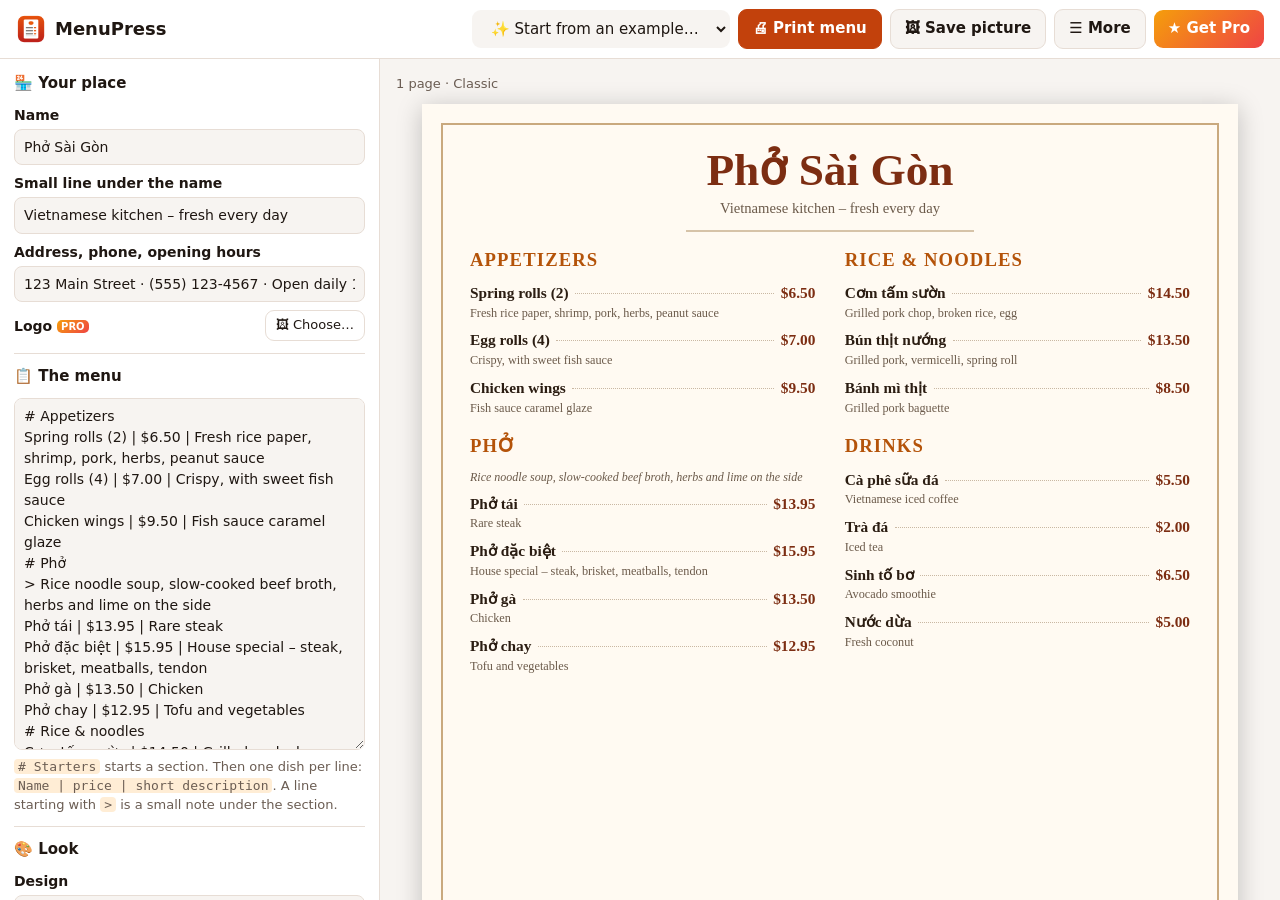
<file: index.html>
<!doctype html>
<html lang="en">
<head>
  <meta charset="utf-8">
  <meta name="viewport" content="width=device-width, initial-scale=1">
  <title>MenuPress - Menu Maker for Restaurants &amp; Cafés</title>
  <meta name="description" content="Make a beautiful menu or price list for your restaurant, café, bakery or salon in minutes. QR code, print on Letter or A4, menu board for a TV screen. Works offline, no subscription.">
  <meta name="theme-color" content="#c2410c">
  <link rel="manifest" href="manifest.json">
  <link rel="icon" href="icon-192.png">
  <link rel="stylesheet" href="style.css">
</head>
<body>
  <header class="topbar">
    <div class="brand"><img src="icon-192.png" alt="" width="30" height="30"><span>MenuPress</span></div>
    <span class="spacer"></span>
    <div class="top-btns">
      <select id="exampleSel" class="tb" aria-label="Start from an example">
        <option value="">✨ Start from an example…</option>
        <option value="pho">Vietnamese restaurant</option>
        <option value="cafe">Coffee shop</option>
        <option value="bakery">Bakery</option>
        <option value="nails">Nail salon price list</option>
        <option value="pizza">Pizza &amp; burgers</option>
      </select>
      <button id="printBtn" class="tb primary-tb" title="Print (Ctrl+P)">🖨 Print menu</button>
      <button id="pngBtn" class="tb">🖼 Save picture</button>
      <button id="moreBtn" class="tb">☰ More</button>
      <button id="proBtn" class="pro-btn">★ Get Pro</button>
    </div>
    <div id="menu" class="menu" hidden>
      <button id="saveBtn">💾 Save my menu (file) <small>Ctrl+S</small></button>
      <button id="openBtn">📂 Open a saved menu…</button>
      <hr>
      <a href="help.html" target="_blank" rel="noopener">❓ How to use MenuPress</a>
      <a href="mailto:thequan03072002@gmail.com?subject=MenuPress%20feedback">✉ Feedback &amp; support</a>
      <a href="https://apps.microsoft.com/detail/9NP0RPZLKVFR" target="_blank" rel="noopener">More apps: LabelPress – labels for jars &amp; boxes</a>
      <a href="https://apps.microsoft.com/detail/9NDCRGD5QFJ4" target="_blank" rel="noopener">More apps: RecipePress – family cookbook</a>
    </div>
    <input id="openIn" type="file" accept=".json,application/json" hidden>
    <input id="logoIn" type="file" accept="image/*" hidden>
  </header>

  <main class="layout">
    <aside class="left">
      <section class="tool">
        <h2>🏪 Your place</h2>
        <label class="field">Name<input id="name" type="text" maxlength="60" placeholder="Phở Sài Gòn"></label>
        <label class="field">Small line under the name<input id="tagline" type="text" maxlength="90" placeholder="Fresh Vietnamese kitchen since 1998"></label>
        <label class="field">Address, phone, opening hours<input id="footer" type="text" maxlength="160" placeholder="123 Main St · (555) 123-4567 · Mon–Sun 10am–9pm"></label>
        <div class="row"><span class="field">Logo <span class="pro-tag">PRO</span></span><span><button id="logoPick" class="ghost small">🖼 Choose…</button> <button id="logoClear" class="ghost small" hidden>✕</button></span></div>
      </section>
      <section class="tool">
        <h2>📋 The menu</h2>
        <textarea id="text" rows="16" spellcheck="true"></textarea>
        <p class="hint"><code># Starters</code> starts a section. Then one dish per line: <code>Name | price | short description</code>. A line starting with <code>&gt;</code> is a small note under the section.</p>
      </section>
      <section class="tool">
        <h2>🎨 Look</h2>
        <label class="field">Design<select id="designSel"></select></label>
        <div class="two">
          <label class="field">Paper<select id="paperSel">
            <option value="letter">US Letter</option><option value="a4">A4</option><option value="legal">US Legal</option><option value="half">Half Letter (2 per sheet)</option><option value="tabloid">Tabloid 11×17 ★</option>
          </select></label>
          <label class="field">Columns<select id="colsSel"><option value="1">1</option><option value="2">2</option><option value="3">3</option></select></label>
        </div>
        <label class="field"><span>Text size <span id="sizeVal" class="muted"></span></span><input id="size" type="range" min="70" max="140" step="5"></label>
        <label class="check"><input id="dots" type="checkbox"> Dotted line to the price</label>
        <label class="check"><input id="fit" type="checkbox"> Make it fit on one page</label>
      </section>
      <section class="tool">
        <h2>🔳 QR code</h2>
        <label class="check"><input id="qrOn" type="checkbox"> Show a QR code on the menu</label>
        <label class="field">Opens<input id="qrText" type="text" maxlength="300" placeholder="https://your-website.com/menu"></label>
        <label class="field">Text next to it<input id="qrLabel" type="text" maxlength="60" placeholder="Scan to order online"></label>
      </section>
      <section class="tool">
        <h2>📺 Menu board (TV screen) <span class="pro-tag">PRO</span></h2>
        <p class="hint">A picture in 1920×1080 for a TV or a screen in your shop – same design, landscape.</p>
        <button id="tvBtn" class="ghost">📺 Save menu board picture</button>
      </section>
      <p id="setHint" class="hint warn"></p>
      <p class="promise">🔒 Works on this PC, offline – nothing is uploaded.<br>💳 Pay once for Pro – no subscription.</p>
      <p class="fb-note">💬 Something not working the way you want? Tell me – <a href="mailto:thequan03072002@gmail.com?subject=MenuPress%20feedback">thequan03072002@gmail.com</a>. I read every message and improve the app.</p>
    </aside>
    <section class="stage">
      <div class="stagebar"><span id="pageLine" class="muted"></span></div>
      <div id="preview" class="preview"></div>
    </section>
  </main>

  <dialog id="proDialog" class="dlg">
    <h2>MenuPress Pro</h2>
    <p class="muted">One-time purchase. Yours forever on this Microsoft account. No subscription, ever.</p>
    <ul class="pro-list">
      <li><strong>All 8 designs</strong> – Chalkboard, Elegant gold, Fresh green, Bistro, Night and more</li>
      <li><strong>Your logo</strong> on the menu</li>
      <li><strong>Menus with many pages</strong> – the free version prints one page</li>
      <li><strong>Menu board picture</strong> for a TV screen, and pictures for Facebook, Instagram and delivery apps</li>
      <li><strong>No “Made with MenuPress” line</strong> at the bottom</li>
    </ul>
    <p class="fb-note">💬 Something not working the way you want? Tell me – <a href="mailto:thequan03072002@gmail.com?subject=MenuPress%20feedback">thequan03072002@gmail.com</a>. I read every message and improve the app.</p>
    <p id="proMsg" class="pro-msg" hidden></p>
    <div class="row-btns">
      <button id="buyBtn" class="primary" autofocus>Unlock Pro</button>
      <button id="restoreBtn" class="ghost">Restore purchase</button>
      <button id="closePro" class="ghost">Not now</button>
    </div>
  </dialog>
  <div id="toast" class="toast" hidden></div>
  <div id="restartBar" class="restart" hidden>A new version of MenuPress is ready. <button id="restartBtn" class="primary">Restart now</button></div>
  <div id="printArea"></div>
  <script src="qr.js"></script>
  <script src="app.js"></script>
  <script src="rate.js" data-id="9PMB9K33JH3K" data-app="MenuPress"></script>
</body>
</html>
</file>
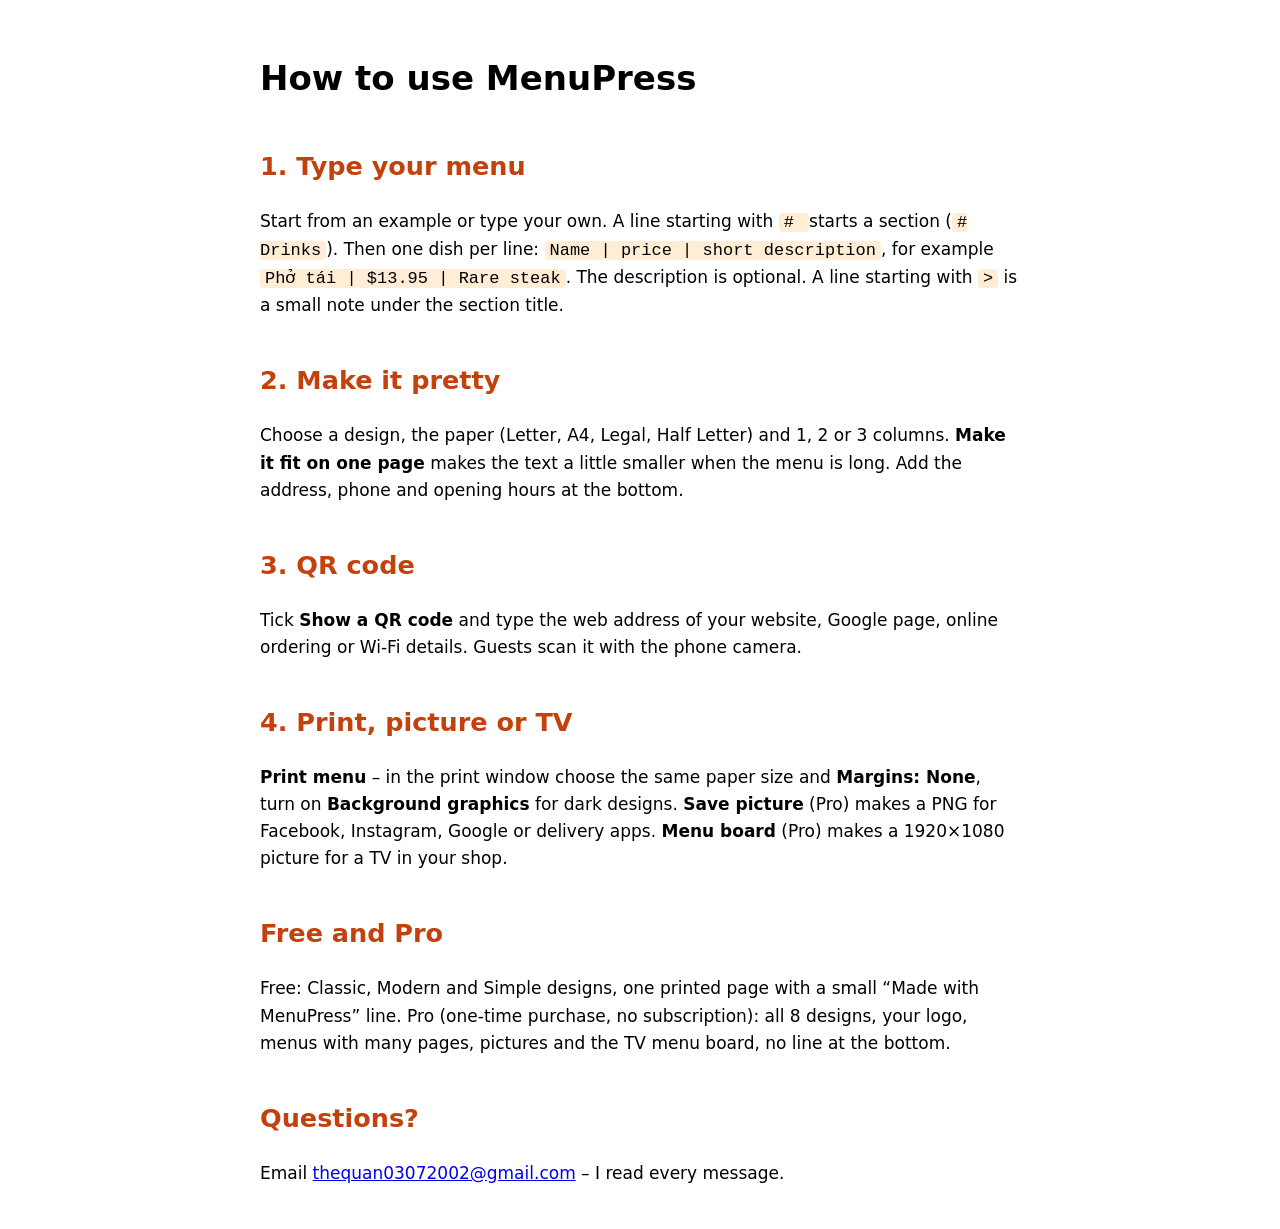
<file: help.html>
<!doctype html><html lang="en"><head><meta charset="utf-8"><meta name="viewport" content="width=device-width, initial-scale=1"><title>MenuPress – Help</title><style>body{font:17px/1.6 "Segoe UI",system-ui,sans-serif;max-width:760px;margin:0 auto;padding:28px 20px}h2{margin-top:1.6em;color:#c2410c}code{background:#ffedd5;padding:0 5px;border-radius:4px}</style></head><body>
<h1>How to use MenuPress</h1>
<h2>1. Type your menu</h2>
<p>Start from an example or type your own. A line starting with <code># </code> starts a section (<code># Drinks</code>). Then one dish per line: <code>Name | price | short description</code>, for example <code>Phở tái | $13.95 | Rare steak</code>. The description is optional. A line starting with <code>&gt;</code> is a small note under the section title.</p>
<h2>2. Make it pretty</h2>
<p>Choose a design, the paper (Letter, A4, Legal, Half Letter) and 1, 2 or 3 columns. <b>Make it fit on one page</b> makes the text a little smaller when the menu is long. Add the address, phone and opening hours at the bottom.</p>
<h2>3. QR code</h2>
<p>Tick <b>Show a QR code</b> and type the web address of your website, Google page, online ordering or Wi-Fi details. Guests scan it with the phone camera.</p>
<h2>4. Print, picture or TV</h2>
<p><b>Print menu</b> – in the print window choose the same paper size and <b>Margins: None</b>, turn on <b>Background graphics</b> for dark designs. <b>Save picture</b> (Pro) makes a PNG for Facebook, Instagram, Google or delivery apps. <b>Menu board</b> (Pro) makes a 1920×1080 picture for a TV in your shop.</p>
<h2>Free and Pro</h2>
<p>Free: Classic, Modern and Simple designs, one printed page with a small “Made with MenuPress” line. Pro (one-time purchase, no subscription): all 8 designs, your logo, menus with many pages, pictures and the TV menu board, no line at the bottom.</p>
<h2>Questions?</h2><p>Email <a href="mailto:thequan03072002@gmail.com?subject=MenuPress">thequan03072002@gmail.com</a> – I read every message.</p>
</body></html>
</file>
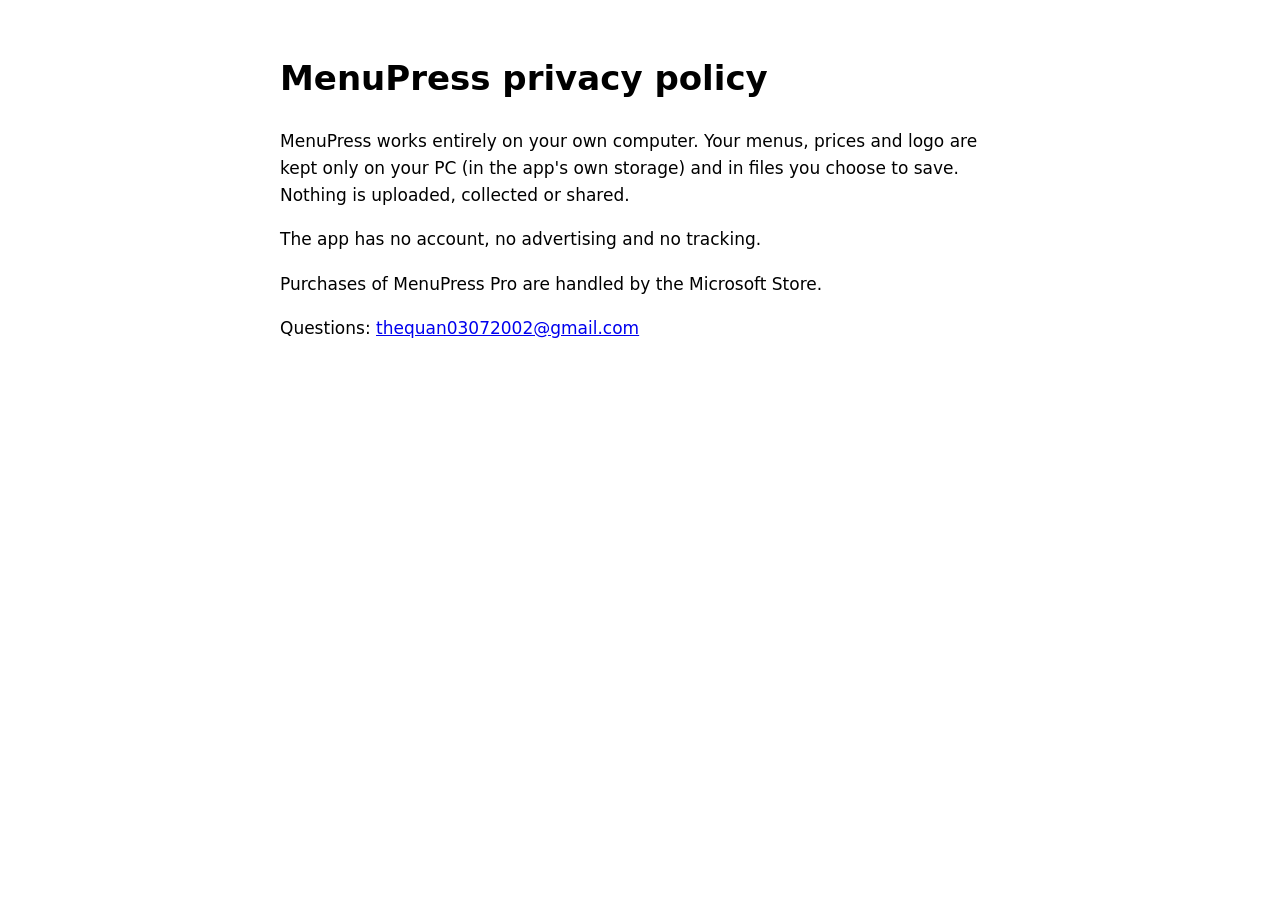
<file: privacy.html>
<!doctype html><html lang="en"><head><meta charset="utf-8"><meta name="viewport" content="width=device-width, initial-scale=1"><title>MenuPress – Privacy</title><style>body{font:17px/1.6 "Segoe UI",system-ui,sans-serif;max-width:720px;margin:0 auto;padding:28px 20px}</style></head><body><h1>MenuPress privacy policy</h1><p>MenuPress works entirely on your own computer. Your menus, prices and logo are kept only on your PC (in the app's own storage) and in files you choose to save. Nothing is uploaded, collected or shared.</p><p>The app has no account, no advertising and no tracking.</p><p>Purchases of MenuPress Pro are handled by the Microsoft Store.</p><p>Questions: <a href="mailto:thequan03072002@gmail.com">thequan03072002@gmail.com</a></p></body></html>
</file>
<file: style.css>
:root { --bg: #f7f4f1; --card: #ffffff; --text: #1f1712; --muted: #6b5d53; --line: #e7ddd5; --acc: #c2410c; --acc-2: #ffedd5; --on-acc: #ffffff; --danger: #b42318; color-scheme: light dark; }
@media (prefers-color-scheme: dark) { :root { --bg: #15110e; --card: #1f1915; --text: #f1e9e2; --muted: #b3a296; --line: #3a2f28; --acc: #fb923c; --acc-2: #3b2414; --on-acc: #2a1205; --danger: #f97066; } }
* { box-sizing: border-box; }
html, body { height: 100%; }
body { margin: 0; font: 15px/1.45 "Segoe UI", system-ui, sans-serif; background: var(--bg); color: var(--text); display: flex; flex-direction: column; }
[hidden] { display: none !important; }
h2 { font-size: 15px; margin: 0 0 2px; }
.topbar { position: relative; display: flex; align-items: center; gap: 12px; padding: 9px 16px; border-bottom: 1px solid var(--line); background: var(--card); flex-wrap: wrap; }
.brand { display: flex; align-items: center; gap: 9px; font-weight: 700; font-size: 18px; }
.brand img { border-radius: 7px; }
.spacer { flex: 1; }
.top-btns { display: flex; gap: 8px; align-items: center; flex-wrap: wrap; }
button, select.tb { font: inherit; border-radius: 9px; padding: 8px 14px; cursor: pointer; border: 1px solid transparent; }
.tb { background: var(--bg); color: var(--text); border-color: var(--line); font-weight: 600; }
.tb:hover, .ghost:hover { border-color: var(--acc); }
.primary, .primary-tb { background: var(--acc); color: var(--on-acc); font-weight: 700; border-color: var(--acc); }
.ghost { background: transparent; color: var(--text); border-color: var(--line); }
.small { padding: 5px 10px; font-size: 13px; }
.pro-btn { background: linear-gradient(135deg, #f59e0b, #ef4444); color: #fff; font-weight: 700; border: 0; }
.pro-btn.is-pro { background: var(--acc-2); color: var(--acc); cursor: default; }
.pro-tag { font-size: 10px; font-weight: 800; color: #fff; background: linear-gradient(135deg, #f59e0b, #ef4444); border-radius: 5px; padding: 1px 4px; vertical-align: 1px; }
body.unlocked .pro-tag { display: none; }
.menu { position: absolute; right: 16px; top: 54px; z-index: 20; background: var(--card); border: 1px solid var(--line); border-radius: 12px; padding: 6px; display: flex; flex-direction: column; min-width: 320px; box-shadow: 0 10px 30px rgba(0,0,0,.25); }
.menu button, .menu a { text-align: left; background: transparent; color: var(--text); padding: 9px 12px; border-radius: 8px; text-decoration: none; border: 0; }
.menu button:hover, .menu a:hover { background: var(--acc-2); }
.menu small { color: var(--muted); margin-left: 6px; }
.menu hr { border: 0; border-top: 1px solid var(--line); margin: 4px 6px; }
.layout { flex: 1; min-height: 0; display: grid; grid-template-columns: 380px minmax(0, 1fr); }
.left { background: var(--card); border-right: 1px solid var(--line); padding: 14px; overflow: auto; display: flex; flex-direction: column; gap: 12px; }
.left > * { flex-shrink: 0; }
.tool { display: flex; flex-direction: column; gap: 8px; padding-bottom: 12px; border-bottom: 1px solid var(--line); }
.field { display: block; font-size: 14px; font-weight: 600; }
.field > input, .field > select { display: block; margin-top: 4px; }
.two { display: grid; grid-template-columns: 1fr 1fr; gap: 8px; }
.row { display: flex; align-items: center; justify-content: space-between; gap: 8px; }
input[type=text], select, textarea { font: inherit; padding: 7px 9px; border-radius: 8px; border: 1px solid var(--line); background: var(--bg); color: var(--text); width: 100%; font-weight: 400; }
textarea { resize: vertical; font-size: 14px; line-height: 1.5; }
input[type=range] { width: 100%; accent-color: var(--acc); }
.check { display: flex; align-items: center; gap: 8px; font-size: 14px; cursor: pointer; }
.check input { width: 17px; height: 17px; accent-color: var(--acc); }
.hint { font-size: 13px; color: var(--muted); margin: 0; }
.hint code { background: var(--acc-2); padding: 0 4px; border-radius: 4px; }
.warn { color: var(--danger); }
.muted { color: var(--muted); font-size: 13px; font-weight: 400; }
.promise { font-size: 13px; color: var(--muted); margin: 0; }
.fb-note { font-size: 13px; background: var(--acc-2); border-radius: 9px; padding: 8px 10px; margin: 0; }
.fb-note a { color: var(--acc); font-weight: 600; }
.stage { overflow: auto; padding: 16px; display: flex; flex-direction: column; gap: 10px; }
.stagebar { display: flex; gap: 12px; align-items: center; }
.preview { display: flex; flex-direction: column; align-items: center; gap: 18px; }
.pwrap { position: relative; box-shadow: 0 4px 24px rgba(0,0,0,.22); overflow: hidden; flex: 0 0 auto; }
.pwrap > .mp-page { position: absolute; left: 0; top: 0; }
#measure { position: fixed; left: -20000px; top: 0; visibility: hidden; }
.dlg { border: 0; border-radius: 16px; padding: 22px 24px; max-width: 540px; background: var(--card); color: var(--text); box-shadow: 0 20px 60px rgba(0,0,0,.35); }
.dlg::backdrop { background: rgba(20, 10, 5, .5); }
.dlg h2 { font-size: 21px; margin-bottom: 4px; }
.pro-list { padding-left: 20px; display: flex; flex-direction: column; gap: 6px; }
.pro-msg { background: var(--acc-2); border-radius: 9px; padding: 8px 10px; font-size: 14px; }
.row-btns { display: flex; gap: 8px; flex-wrap: wrap; margin-top: 12px; }
.toast { position: fixed; left: 50%; bottom: 24px; transform: translateX(-50%); background: #1f1712; color: #fff; padding: 10px 16px; border-radius: 10px; z-index: 50; max-width: 90vw; }
.restart { position: fixed; left: 50%; top: 12px; transform: translateX(-50%); background: var(--card); border: 1px solid var(--line); padding: 8px 12px; border-radius: 12px; z-index: 60; display: flex; gap: 10px; align-items: center; }
#printArea { display: none; }
@media print {
  body > *:not(#printArea) { display: none !important; }
  #printArea { display: block !important; }
  #printArea .mp-page { break-after: page; -webkit-print-color-adjust: exact; print-color-adjust: exact; }
  body.no-print #printArea { display: none !important; }
}
@media (max-width: 900px) { .layout { grid-template-columns: 1fr; } }
.top-btns select.tb { width: auto; max-width: 260px; }
</file>
